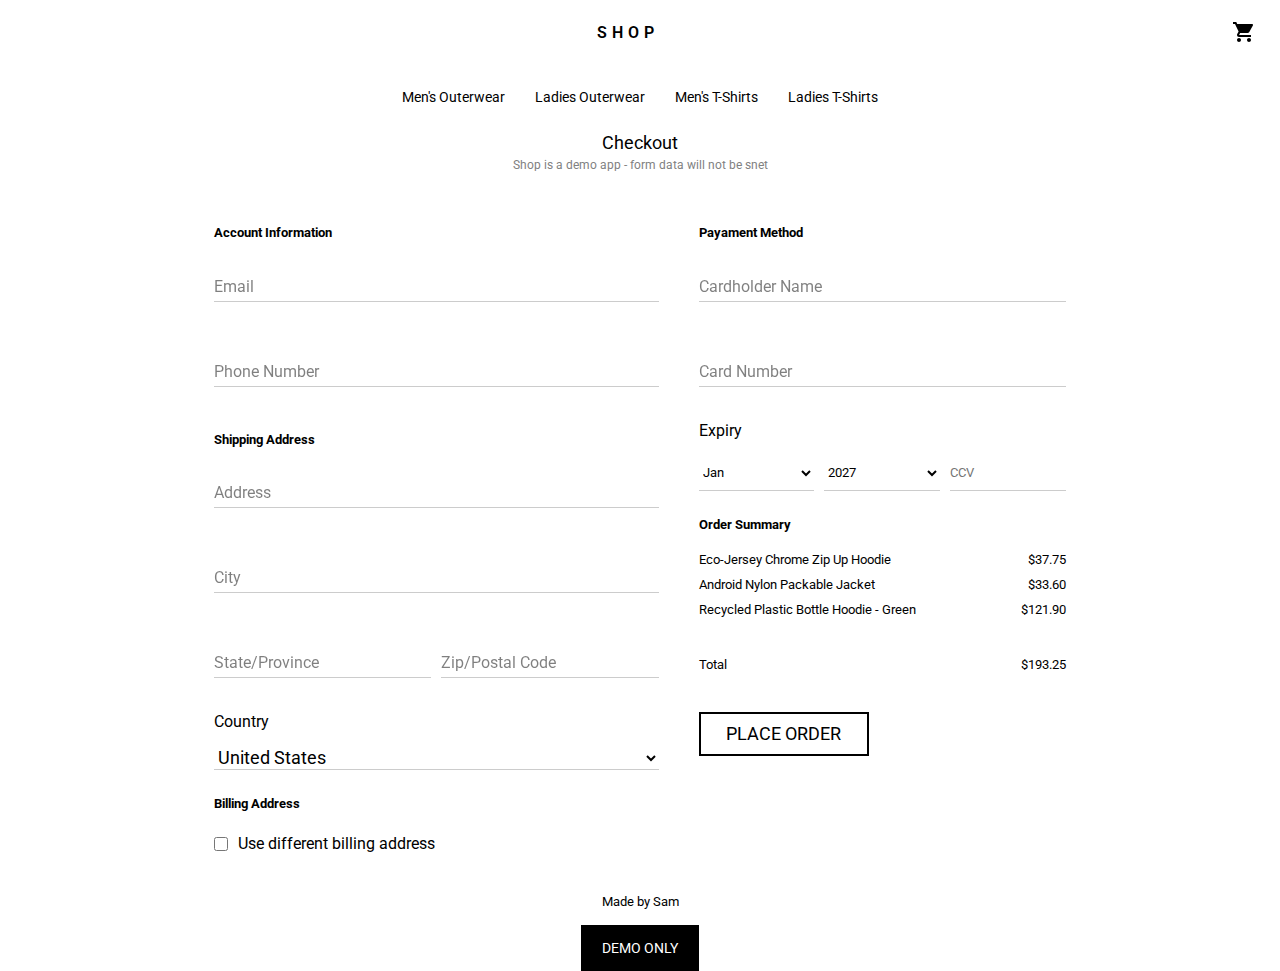
<file: checkout-page.html>
<!DOCTYPE html>
<html lang="en">
  <head>
    <meta charset="UTF-8" />
    <meta name="viewport" content="width=device-width, initial-scale=1.0" />
    <link rel="stylesheet" href="./styles.css" />
    <title>The Polymer Project</title>
    <link rel="preconnect" href="https://fonts.googleapis.com" />
    <link rel="preconnect" href="https://fonts.gstatic.com" crossorigin />
    <link
      href="https://fonts.googleapis.com/css2?family=Montserrat:ital,wght@0,100..900;1,100..900&family=Roboto:ital,wght@0,100..900;1,100..900&display=swap"
      rel="stylesheet"
    />
  </head>
  <body>
    <div>
      <div id="mySidenav" class="sidenav">
        <a href="javascript:void(0)" class="closebtn" onclick="closeNav()"
          >&times;</a
        >
        <a href="/products-page.html" class="nav-link">Men's Outerwear</a
        ><a href="" class="nav-link">Ladies Outerwear</a
        ><a href="" class="nav-link">Men's T-Shirts</a
        ><a href="" class="nav-link">Ladies T-Shirts</a>
      </div>

      <div class="header">
        <div class="menu-icon" onclick="openNav()">
          <svg
            viewBox="0 0 24 24"
            preserveAspectRatio="xMidYMid meet"
            focusable="false"
            style="
              pointer-events: none;
              display: block;
              width: 100%;
              height: 100%;
            "
          >
            <g>
              <path d="M3 18h18v-2H3v2zm0-5h18v-2H3v2zm0-7v2h18V6H3z"></path>
            </g>
          </svg>
        </div>

        <p class="title"><a href="index.html" class="neutral">SHOP</a></p>
        <a href="cart-page.html"
          ><div class="cart-icon-container">
            <svg
              viewBox="0 0 24 24"
              preserveAspectRatio="xMidYMid meet"
              focusable="false"
              style="
                pointer-events: none;
                display: block;
                width: 100%;
                height: 100%;
              "
            >
              <g>
                <path
                  d="M7 18c-1.1 0-1.99.9-1.99 2S5.9 22 7 22s2-.9 2-2-.9-2-2-2zM1 2v2h2l3.6 7.59-1.35 2.45c-.16.28-.25.61-.25.96 0 1.1.9 2 2 2h12v-2H7.42c-.14 0-.25-.11-.25-.25l.03-.12.9-1.63h7.45c.75 0 1.41-.41 1.75-1.03l3.58-6.49c.08-.14.12-.31.12-.48 0-.55-.45-1-1-1H5.21l-.94-2H1zm16 16c-1.1 0-1.99.9-1.99 2s.89 2 1.99 2 2-.9 2-2-.9-2-2-2z"
                ></path>
              </g>
            </svg></div
        ></a>
      </div>
      <nav class="nav-bar">
        <a href="products-page.html" class="nav-link">Men's Outerwear</a
        ><a href="products-page.html" class="nav-link">Ladies Outerwear</a
        ><a href="products-page.html" class="nav-link">Men's T-Shirts</a
        ><a href="products-page.html" class="nav-link">Ladies T-Shirts</a>
      </nav>
    </div>
    <div>
      <div class="checkout">
        <h2>Checkout</h2>
        <p class="text-light">
          Shop is a demo app - form data will not be snet
        </p>
      </div>
      <form action="">
        <div>
          <h2>Account Information</h2>
          <input type="text" id="email" placeholder="" />
          <label class="placeholder" for="email">Email</label>
          <input type="text" placeholder="" id="phone" />
          <label class="placeholder" for="phone">Phone Number</label>
        </div>
        <div>
          <h2>Shipping Address</h2>
          <input type="text" placeholder="" id="address" />
          <label class="placeholder" for="address">Address</label>
          <input type="text" placeholder="" id="city" />
          <label class="placeholder" for="city">City</label>
          <div class="state-zip">
            <div>
              <input type="text" placeholder="" id="state" />
              <label class="placeholder" for="state">State/Province</label>
            </div>
            <div>
              <input type="text" placeholder="" id="zip" />
              <label class="placeholder" for="zip">Zip/Postal Code</label>
            </div>
          </div>

          <label for="country">Country</label>
          <select name="country" class="country-select" id="country">
            <option value="US">United States</option>
            <option value="IND">India</option>
          </select>
        </div>
        <div>
          <h2>Billing Address</h2>
          <div class="billing">
            <input id="billing" type="checkbox" />
            <label for="billing">Use different billing address</label>
          </div>
        </div>
        <div>
          <h2>Payament Method</h2>
          <input type="text" placeholder="" id="card-holder" />
          <label class="placeholder" for="card-holder">Cardholder Name</label>
          <input type="number" placeholder="" id="card-number" />
          <label class="placeholder" for="card-number">Card Number</label>
          <div class="card-expiry">
            <p>Expiry</p>
            <div class="expiry-date">
              <select name="month" id="">
                <option value="Jan">Jan</option>
                <option value="Feb">Feb</option>
                <option value="Mar">Mar</option>
              </select>
              <select name="Year" id="">
                <option value="2027">2027</option>
                <option value="2028">2028</option>
                <option value="2029">2029</option>
                <option value="2030">2030</option>
              </select>
              <input type="number" placeholder="CCV" />
            </div>
          </div>
          <div class="order-summary">
            <h2>Order Summary</h2>
            <div class="order-item">
              <p>Eco-Jersey Chrome Zip Up Hoodie</p>
              <p>$37.75</p>
            </div>
            <div class="order-item">
              <p>Android Nylon Packable Jacket</p>
              <p>$33.60</p>
            </div>
            <div class="order-item">
              <p>Recycled Plastic Bottle Hoodie - Green</p>
              <p>$121.90</p>
            </div>
            <div class="order-item order-total">
              <p>Total</p>
              <p>$193.25</p>
            </div>
            <a class="link-btn fix-btn">PLACE ORDER</a>
          </div>
        </div>
      </form>
    </div>
    <footer>
      <div class="foot">
        <span class="foot-span">Made by Sam</span>
        <div class="demo-btn">DEMO ONLY</div>
      </div>
    </footer>
    <script src="./script.js"></script>
  </body>
</html>
</file>
<file: styles.css>
* {
  margin: 0;
  padding: 0;
  box-sizing: border-box;
  font-family: "Roboto", serif;
}

.neutral {
  text-decoration: none;
  color: black;
}
.nav-bar {
  display: none;
}

h2 {
  font-size: 17.5px;
  font-weight: 400;
  margin: 24px 0;
}
.title {
  font-weight: 600;
  font-size: 16px;
  letter-spacing: 4.8px;
}
.cart-icon-container {
  height: 24px;
  width: 24px;
}
.header {
  display: flex;
  justify-content: space-between;
  align-items: center;
  height: 64px;
  padding: 0 24px;
}
.foot {
  display: flex;
  flex-direction: column;
  justify-content: center;
  align-items: center;
  gap: 16px;
  margin-top: 20px;
}

.nav-link {
  display: inline-block;
  outline: none;
  padding: 9px 5px;
  font-size: 13.5px;
  font-weight: 400;
  text-decoration: none;
  color: black;
}
.menu-icon {
  height: 24px;
  width: 24px;
}
.sidenav {
  height: 100%; /* 100% Full-height */
  width: 0; /* 0 width - change this with JavaScript */
  position: fixed; /* Stay in place */
  z-index: 1; /* Stay on top */
  top: 0; /* Stay at the top */
  left: 0;
  background-color: #fff; /* Black*/
  overflow-x: hidden; /* Disable horizontal scroll */
  padding-top: 60px; /* Place content 60px from the top */
  transition: 0.5s; /* 0.5 second transition effect to slide in the sidenav */
}

.sidenav a {
  padding: 8px 8px 8px 25px;
  text-decoration: none;
  font-size: 0.9rem;
  color: #818181;
  display: block;
  transition: 0.3s;
  margin-top: 0.7rem;
}

.sidenav a:hover {
  color: #f1f1f1;
}

.sidenav .closebtn {
  position: absolute;
  top: 0;
  right: 25px;
  font-size: 36px;
  margin-left: 50px;
}

@media screen and (max-height: 450px) {
  .sidenav {
    padding-top: 15px;
  }
  .sidenav a {
    font-size: 18px;
  }
}
.card {
  width: 100%;
  display: flex;
  flex-direction: column;
  align-items: center;
  justify-content: center;
  margin-bottom: 40px;
}
.cards-container {
  display: flex;
  justify-content: center;
  max-width: 1440px;
  margin: 0 auto;
}
.card.sm {
  max-width: 1440px;
}

.banner-img {
  height: 240px;
  max-width: 1440px;
  width: 100%;
  object-fit: cover;
}
.card.sm .banner-img {
  max-width: 720px;
}
.link-btn {
  width: 170px;
  height: 41px;
  background-color: white;
  border: 2px solid black;
  display: flex;
  align-items: center;
  justify-content: center;
  text-decoration: none;
  color: black;
}

.foot-span {
  font-size: 0.8rem;
}
footer {
  position: relative;
}
.demo-btn {
  padding: 0.9rem 1.3rem;
  background-color: black;
  color: white;
  font-size: 0.9rem;
}

@media screen and (min-width: 768px) {
  .banner-img {
    height: 320px;
  }
  h2 {
    margin: 32px 0;
  }
  .nav-bar {
    display: flex;
    align-items: center;
    justify-content: center;
    gap: 20px;
    height: 66px;
  }
  .menu-icon {
    display: none;
  }
  .title {
    margin: 0 auto;
  }
}
/* --------------------------------------*/
.section-heading {
  font-size: 15px;
  margin: 0 0 10px 0;
}
.main-container {
  display: flex;
  align-items: center;
  flex-direction: column;
}
.products.banner-img {
  display: none;
}
.products-container {
  display: flex;
  flex-wrap: wrap;
  gap: 20px;
  justify-content: center;
  margin: 0 10px;
  width: 100%;
  max-width: 1440px;
}
.product-card {
  width: 40%;
  font-size: 12px;
  font-weight: bold;
  display: flex;
  flex-direction: column;
  align-items: center;
  gap: 20px;
  margin: 12px;
  text-align: center;
}
.product-card img {
  object-fit: contain;
  overflow: hidden;
  margin: 0 36px;
  width: 75%;
}
.product-desc {
  display: flex;
  flex-direction: column;
  align-items: center;
}
.text-light {
  font-size: 12px;
  color: #818181;
  font-weight: normal;
}

@media screen and (min-width: 768px) {
  .products.banner-img {
    display: block;
    margin: 32px auto;
  }

  .product-card {
    width: 28%;
  }
}

/*---------------------------------------------------*/

.product-container {
  display: flex;
  flex-direction: column;
  padding: 0;
}
.img-container {
  width: 80%;
  margin: auto;
}
.img-container img {
  width: 100%;
}
.prod-detail {
  padding: 0 24px;
  margin: 32px 0;
}
.prod-title {
  font-size: 20px;
  line-height: 24px;
  font-weight: 400;
}
.prod-price {
  margin-top: 12px;
  margin-bottom: 32px;
}
.options {
  position: relative;
}
.shop-select label {
  position: absolute;
  left: 0;
}
.shop-select select {
  border: none;
  padding: 16px 70px;
  padding-right: 24px;
  background: transparent;
  width: 100%;
}
.shop-select {
  display: flex;
  justify-content: space-between;
  align-items: center;
}
hr {
  border: 0;
  border-top: 1px solid #ccc;
}

.prod-desc {
  padding: 0 20px;
  font-size: 13px;
  line-height: 1.5;
  color: #757575;
}
.prod-desc h3 {
  font-weight: bold;
  color: #000;
  margin: 16px 0;
}
ul {
  padding-left: 40px;
}
.fix-btn {
  position: fixed;
  bottom: 0;
  left: 0;
  width: 100%;
  height: auto;
  padding: 20px;
  border: 0;
  background-color: rgb(23, 44, 80);
  color: #fff;
  line-height: 32px;
  font-size: 18px;
  font-weight: normal;
  z-index: 1;
}
@media screen and (min-width: 768px) {
  .product-container {
    flex-direction: row;
    justify-content: center;
  }
  .prod-detail {
    padding: 0;
    padding: 32px 32px;
    width: 50%;
    max-width: 400px;
  }
  .prod-desc {
    padding: 0;
  }
  .img-container {
    margin: 64px 32px;
    max-width: 600px;
    width: 50%;
  }
  .prod-title {
    font-size: 24px;
    /* font-weight: 500; */
    line-height: 28px;
    margin: 0;
  }
  .fix-btn {
    position: static;
    width: 170px;
    height: 41px;
    background-color: white;
    border: 2px solid black;
    display: flex;
    align-items: center;
    justify-content: center;
    text-decoration: none;
    color: black;
    margin-top: 32px;
  }
}

/*------------------------------------------------------*/

.cart {
  display: flex;
  flex-direction: column;
  align-items: center;
  width: 80%;
  height: 100vh;
  margin: auto;
}
.cart-container {
  margin: 40px 0;
  width: 100%;
  display: flex;
  flex-direction: column;
  gap: 30px;
}
.cart-item {
  display: flex;
  position: relative;
}
.cart-item img {
  height: 70px;
  width: 70px;
}
.cross-icon {
  position: absolute;
  right: 0;
  top: 0;
  height: 18px;
  width: 18px;
}
.cart-prod-details {
  margin-left: 10px;
  display: flex;
  flex-direction: column;
  height: 87px;
  width: 100%;
}
.details select {
  background: transparent;
  border: 0;
}
.cart-prod-name a {
  white-space: nowrap;
  overflow: hidden;
  text-overflow: ellipsis;
}
.details {
  font-size: 14px;
  color: #757575;
  display: flex;
  flex-direction: column;
  gap: 2.5px;
}
.total-price {
  font-weight: bold;
  align-self: flex-end;
  display: flex;
  align-items: center;
  gap: 60px;
}
.total-price a {
  margin: 0;
}
@media screen and (min-width: 360px) {
  .cart-prod-details {
    height: 72px;
    justify-content: space-around;
  }

  .details {
    flex-direction: row;
    gap: 30px;
    align-self: flex-end;
  }
}

@media screen and (min-width: 768px) {
  .details {
    align-self: normal;
    gap: 100px;
    /* flex-direction: row; */
  }
  .cart-prod-details {
    flex-direction: row;
    align-items: center;
    margin-top: 26px;
    margin-right: 30px;
    height: 20px;
    justify-content: space-between;
  }
  .cross-icon {
    top: 35%;
  }
}

/*----------------------------------------------------------*/

.checkout {
  display: flex;
  flex-direction: column;
  align-items: center;
  line-height: 1.5;
}
.checkout h2 {
  margin: 0;
}
form {
  margin: auto;
  padding: 0 24px;
  max-width: 900px;
}

form input {
  border: 0;
  border-bottom: 1px solid #cccccc;
  width: 100%;
  padding: 10px 0;
  margin: 15px 0;
  outline: none;
  background: linear-gradient(#000 0 0) bottom / 0% 2px no-repeat;
  transition: 0.5s;
}
form h2 {
  display: block;
  font-size: 13px;
  margin: 0.83em 0;
  font-weight: bold;
}

.country-select {
  width: 100%;
  font-size: 18px;
  font-weight: 400;
  background: transparent;
  border: 0;
  margin: 15px 0;
  border-bottom: 1px solid #cccccc;
}
.state-zip {
  display: flex;
  gap: 10px;
}
.state-zip div {
  width: 100%;
}
.expiry-date {
  display: flex;
  align-items: center;
  gap: 10px;
}
.expiry-date select {
  width: 33%;
  border: 0;
  border-bottom: 1px solid #cccccc;
  background-color: transparent;
  padding: 9px 0;
  margin: 13px 0;
}
.expiry-date input {
  width: 33%;
}

.order-summary {
  font-size: 13px;
  display: flex;
  flex-direction: column;
  gap: 10px;
}
.order-item {
  display: flex;
  justify-content: space-between;
}
.order-total {
  margin: 30px 0;
}
.billing {
  display: flex;
  align-items: center;
  gap: 10px;
}
.billing input {
  width: 14px;
  height: 14px;
  border: 2px;
  accent-color: black;
  background: transparent;
  background-color: wheat;
}
.placeholder {
  display: block;
  height: 19px;
  pointer-events: none;
  opacity: 0.5;
  text-overflow: ellipsis;
  overflow: hidden;
  transition-duration: 0.1s;
  transform: translate3d(0px, -40px, 0px);
}

input:focus + .placeholder {
  color: black;
  height: 19px;
  font-size: 12px;
  transform: translate3d(0px, -70px, 0);
}
input:focus {
  background-size: 100% 2px;
}
@media screen and (min-width: 768px) {
  form {
    height: 660px;
    display: flex;
    flex-direction: column;
    flex-wrap: wrap;
    padding: 0 24px;
    margin: 0 auto;
    margin-top: 40px;
    gap: 0 40px;
  }
  .order-summary a {
    margin: 0;
  }
}
</file>
